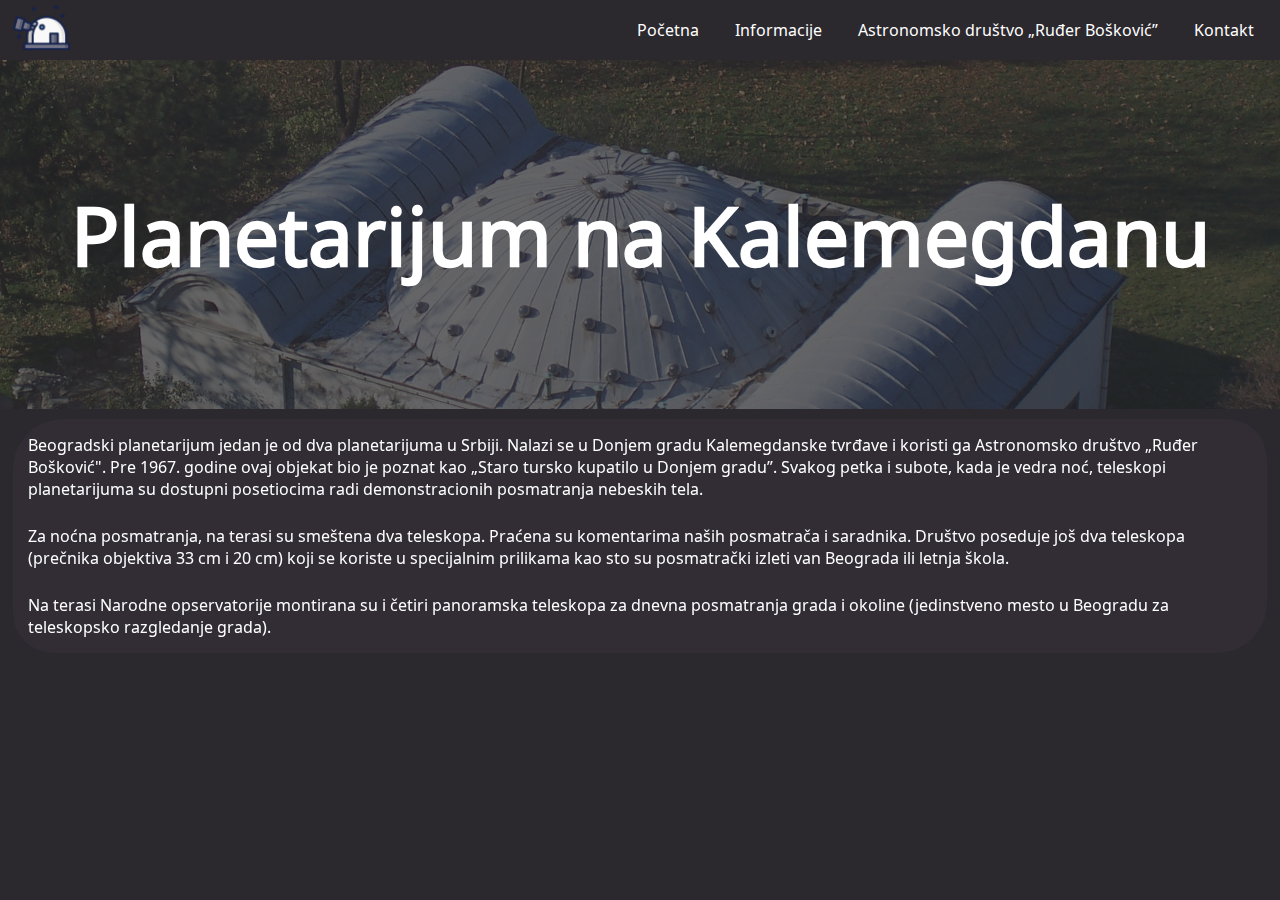
<file: planetarijum/index.html>
<!DOCTYPE html>
<html lang="en">
<head>
    <meta charset="UTF-8">
    <meta http-equiv="X-UA-Compatible" content="IE=edge">
    <meta name="viewport" content="width=device-width, initial-scale=1.0">
    <title>Planetarijum na Kalemegdanu</title>
    <link rel="shortcut icon" href="img/telescope.png" type="image/x-icon" />
    <link rel="stylesheet" type="text/css" href="css/style.css">
</head>
<body>
    <!-- MENI -->
    <nav>
        <a href="index.html"><img src="img/telescope.png" alt="Slika planetarijuma" id="logo"></a>
        <ul class="menu">
            <li class="menu-iteam"><a href="#">Početna</a></li>
            <li class="menu-iteam"><a href="info.html">Informacije</a></li>                
            <li class="menu-iteam"><a href="adrb.html">Astronomsko društvo „Ruđer Bošković”</a></li>
            <li class="menu-iteam"><a href="kontakt.html">Kontakt</a></li>
        </ul>       
    </nav>
    <!-- KRAJ MENI -->
    <div class="content">
        <div class="title">
            <div class="senkaPrekoSlike"></div>
            <h1>Planetarijum na Kalemegdanu</h1>
        </div>
        <div class="paragraph">
            <p class="p1">Beogradski planetarijum jedan je od dva planetarijuma u Srbiji. Nalazi se u Donjem gradu Kalemegdanske tvrđave i koristi ga Astronomsko društvo „Ruđer Bošković". Pre 1967. godine ovaj objekat bio je poznat kao „Staro tursko kupatilo u Donjem gradu”. Svakog petka i subote, kada je vedra noć, teleskopi planetarijuma su dostupni posetiocima radi demonstracionih posmatranja nebeskih tela.</p>
            <p>Za noćna posmatranja, na terasi su smeštena dva teleskopa. Praćena su komentarima naših posmatrača i saradnika. Društvo poseduje još dva teleskopa (prečnika objektiva 33 cm i 20 cm) koji se koriste u specijalnim prilikama kao sto su posmatrački izleti van Beograda ili letnja škola. </p>        
            <p>Na terasi Narodne opservatorije montirana su i četiri panoramska teleskopa za dnevna posmatranja grada i okoline (jedinstveno mesto u Beogradu za teleskopsko razgledanje grada).</p>
        </div> 
    </div>  
</body>
</html>
</file>
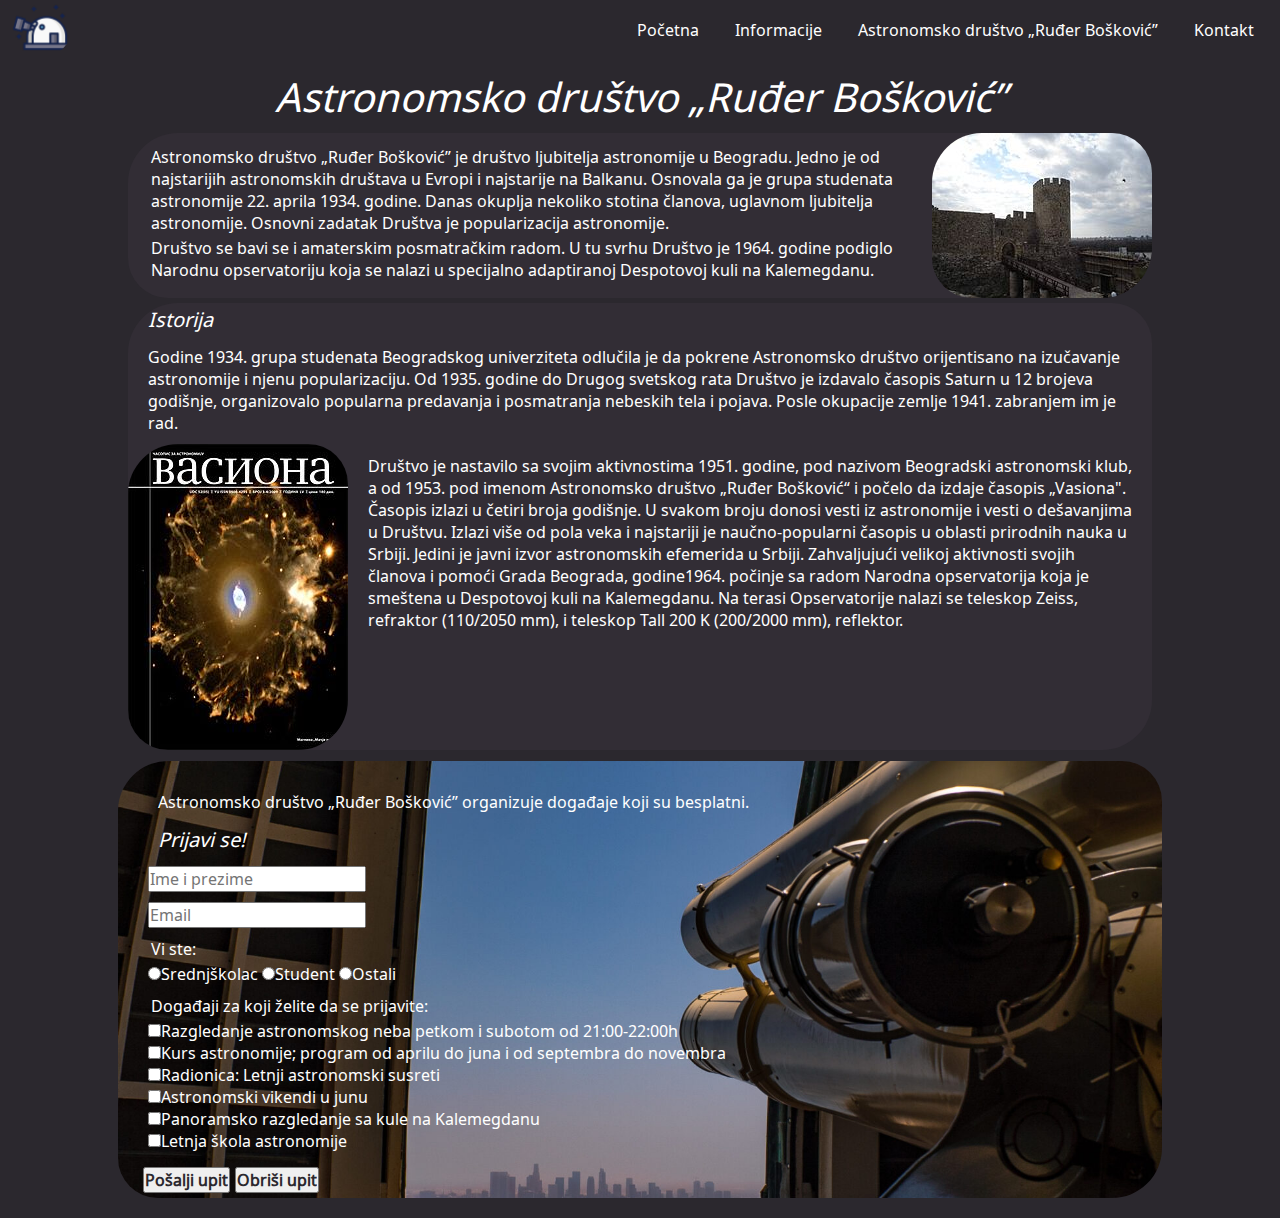
<file: planetarijum/adrb.html>
<!DOCTYPE html>
<html lang="en">
<head>
    <meta charset="UTF-8">
    <meta http-equiv="X-UA-Compatible" content="IE=edge">
    <meta name="viewport" content="width=device-width, initial-scale=1.0">
    <title>Astronomsko društvo „Ruđer Bošković” </title>
    <link rel="shortcut icon" href="img/telescope_icon.ico" type="image/x-icon" />
    <link rel="stylesheet" type="text/css" href="css/adrb.css">
</head>
<body>
    <!-- MENI -->
    <nav>
      <a href="index.html"><img src="img/telescope.png" alt="Slika planetarijuma" id="logo"></a>
      <ul class="menu">
          <li class="menu-iteam"><a href="index.html">Početna</a></li>
          <li class="menu-iteam"><a href="info.html">Informacije</a></li>                
          <li class="menu-iteam"><a href="adrb.html">Astronomsko društvo „Ruđer Bošković”</a></li>
          <li class="menu-iteam"><a href="kontakt.html">Kontakt</a></li>
      </ul>       
  </nav>
  <!-- KRAJ MENI -->
    <h1>Astronomsko društvo „Ruđer Bošković”</h1>
    <div class="deo-1">            
        <div class="deo-1-1">
            <p>Astronomsko društvo „Ruđer Bošković” je društvo ljubitelja astronomije u Beogradu. Jedno je od najstarijih astronomskih društava u Evropi i najstarije na Balkanu. Osnovala ga je grupa studenata astronomije 22. aprila 1934. godine. Danas okuplja nekoliko stotina članova, uglavnom ljubitelja astronomije. Osnovni zadatak Društva je popularizacija astronomije.</p>
            <p>Društvo se bavi se i amaterskim posmatračkim radom. U tu svrhu Društvo je 1964. godine podiglo Narodnu opservatoriju koja se nalazi u specijalno adaptiranoj Despotovoj kuli na Kalemegdanu. </p>
        </div>
        <img src="img/DespotovaKula.jpg" alt="Slika Despotove kule." id="slikaKula">
    </div>
    <div class="deo-2">
        <h2>Istorija</h2>
        <p class="deo-2-2">Godine 1934. grupa studenata Beogradskog univerziteta odlučila je da pokrene Astronomsko društvo orijentisano na izučavanje astronomije i njenu popularizaciju. Od 1935. godine do Drugog svetskog rata Društvo je izdavalo časopis Saturn u 12 brojeva godišnje, organizovalo popularna predavanja i posmatranja nebeskih tela i pojava. Posle okupacije zemlje 1941. zabranjem im je rad.</p>
        <div class="deo-2-1">
            <p class="deo-2-2" class="slika">Društvo je nastavilo sa svojim aktivnostima 1951. godine, pod nazivom Beogradski astronomski klub, a od 1953. pod imenom Astronomsko društvo „Ruđer Bošković“ i počelo da izdaje časopis „Vasiona". Časopis izlazi u četiri broja godišnje. U svakom broju donosi vesti iz astronomije i vesti o dešavanjima u Društvu. Izlazi više od pola veka i najstariji je naučno-popularni časopis u oblasti prirodnih nauka u Srbiji. Jedini je javni izvor astronomskih efemerida u Srbiji. Zahvaljujući velikoj aktivnosti svojih članova i pomoći Grada Beograda, godine1964. počinje sa radom Narodna opservatorija koja je smeštena u Despotovoj kuli na Kalemegdanu. Na terasi Opservatorije nalazi se teleskop Zeiss, refraktor (110/2050 mm), i teleskop Tall 200 K (200/2000 mm), reflektor.</p>
            <img src="img/vasiona.jpg" alt="Slika časopisa." id="slikaVasiona">
        </div>     
    </div>
    <div class="formaCela">
        <p class="deo-1-1">Astronomsko društvo „Ruđer Bošković” organizuje događaje koji su besplatni.</p>
        <h2>Prijavi se!</h2>
        <form>
          <div class="grupa">
            <input type="text" placeholder="Ime i prezime" size="22" name="ime" id="ime">
          </div>
          <div class="grupa">
            <input type="email" placeholder="Email" size="22" name="email" id="email">
          </div>
          <div class="grupa">
            <p>Vi ste:</p>
            <input type="radio" name="tip" id="">Srednjškolac
            <input type="radio" name="tip" id="">Student
            <input type="radio" name="tip" id="">Ostali            
         </div>
          <div class="grupa">
            <p>Događaji za koji želite da se prijavite:</p>
            <input type="checkbox">Razgledanje astronomskog neba petkom i subotom od 21:00-22:00h <br>
            <input type="checkbox">Kurs astronomije; program od aprilu do juna i od septembra do novembra<br>
            <input type="checkbox">Radionica: Letnji astronomski susreti<br>
            <input type="checkbox">Astronomski vikendi u junu<br>
            <input type="checkbox">Panoramsko razgledanje sa kule na Kalemegdanu<br>
            <input type="checkbox">Letnja škola astronomije<br> 
          </div>
          <div class="dugmici">
            <input type="submit" value="Pošalji upit" class="dugme" id="dugmeSubmit">
            <input type="reset" value="Obriši upit" class="dugme">  
          </div>
        </form>
    </div>
    <script src="js/adrb.js"></script>    
</body>
</html>
</file>
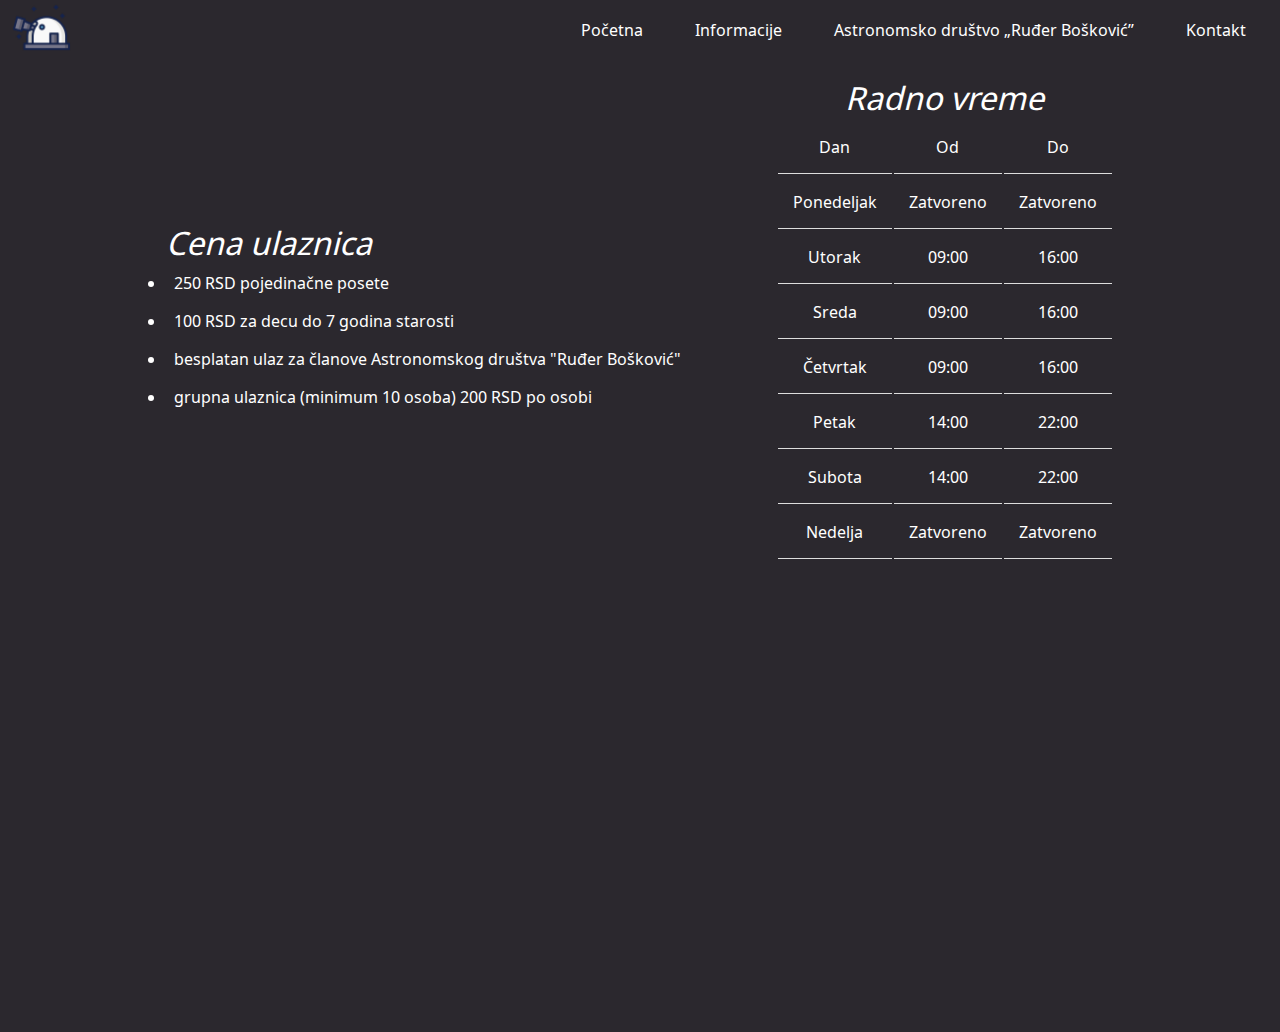
<file: planetarijum/info.html>
<!DOCTYPE html>
<html lang="en">
<head>
    <meta charset="UTF-8">
    <meta http-equiv="X-UA-Compatible" content="IE=edge">
    <meta name="viewport" content="width=device-width, initial-scale=1.0">
    <title>Informacije</title>
    <link rel="shortcut icon" href="img/telescope.png" type="image/x-icon" />
    <link rel="stylesheet" type="text/css"  href="css/info.css">
</head>
<body>
    <!-- MENI -->
    <nav>
        <div id="header">
             <a href="index.html"><img src="img/telescope.png" alt="Slika planetarijuma" id="logo"></a>
             <ul class="menu">
                 <li class="menu-iteam"><a href="index.html">Početna</a></li>
                 <li class="menu-iteam"><a href="info.html">Informacije</a></li>                
                 <li class="menu-iteam"><a href="adrb.html">Astronomsko društvo „Ruđer Bošković”</a></li>
                 <li class="menu-iteam"><a href="kontakt.html">Kontakt</a></li>
             </ul>
         </div>
     </nav>
     <!-- KRAJ MENI -->
     
    <div class="celina">
        <div class="cena">
            <h1 class="naslovCena">Cena ulaznica</h2>
            <ul>
                <li class="tackica">250 RSD pojedinačne posete</li>
                <li class="tackica">100 RSD za decu do 7 godina starosti</li>
                <li class="tackica">besplatan ulaz za članove Astronomskog društva "Ruđer Bošković"</li>
                <li class="tackica">grupna ulaznica (minimum 10 osoba) 200 RSD po osobi</li>
            </ul>
        </div>
        <table>
            <caption>Radno vreme</caption>
             <tr>
                <th>Dan</th>
                <th>Od</th>
                <th>Do</th>
            </tr>
            <tr>
                <td>Ponedeljak</td>
                <td>Zatvoreno</td>
                <td>Zatvoreno</td>
            </tr>
            <tr>
                <td>Utorak</td>
                <td>09:00</td>
                <td>16:00</td>
            </tr>
            <tr>
                <td>Sreda</td>
                <td>09:00</td>
                <td>16:00</td>
            </tr>
            <tr>
                <td>Četvrtak</td>
                <td>09:00</td>
                <td>16:00</td>
            </tr>
            <tr>
                <td>Petak</td>
                <td>14:00</td>
                <td>22:00</td>
            </tr>
            <tr>
                <td>Subota</td>
                <td>14:00</td>
                <td>22:00</td>
            </tr>
            <tr>
                <td>Nedelja</td>
                <td>Zatvoreno</td>
                <td>Zatvoreno</td>
            </tr>
        </table>
    </div>
    <iframe src="https://www.google.com/maps/embed?pb=!1m14!1m8!1m3!1d11319.273352749387!2d20.4496468!3d44.8252654!3m2!1i1024!2i768!4f13.1!3m3!1m2!1s0x0%3A0xbcc4f9aadf68af88!2sBeogradski%20Planetarijum!5e0!3m2!1ssr!2srs!4v1668026521685!5m2!1ssr!2srs" 
        width="600" height="450" style="border:0;" loading="layz">
    </iframe>
</body>
</html>
</file>
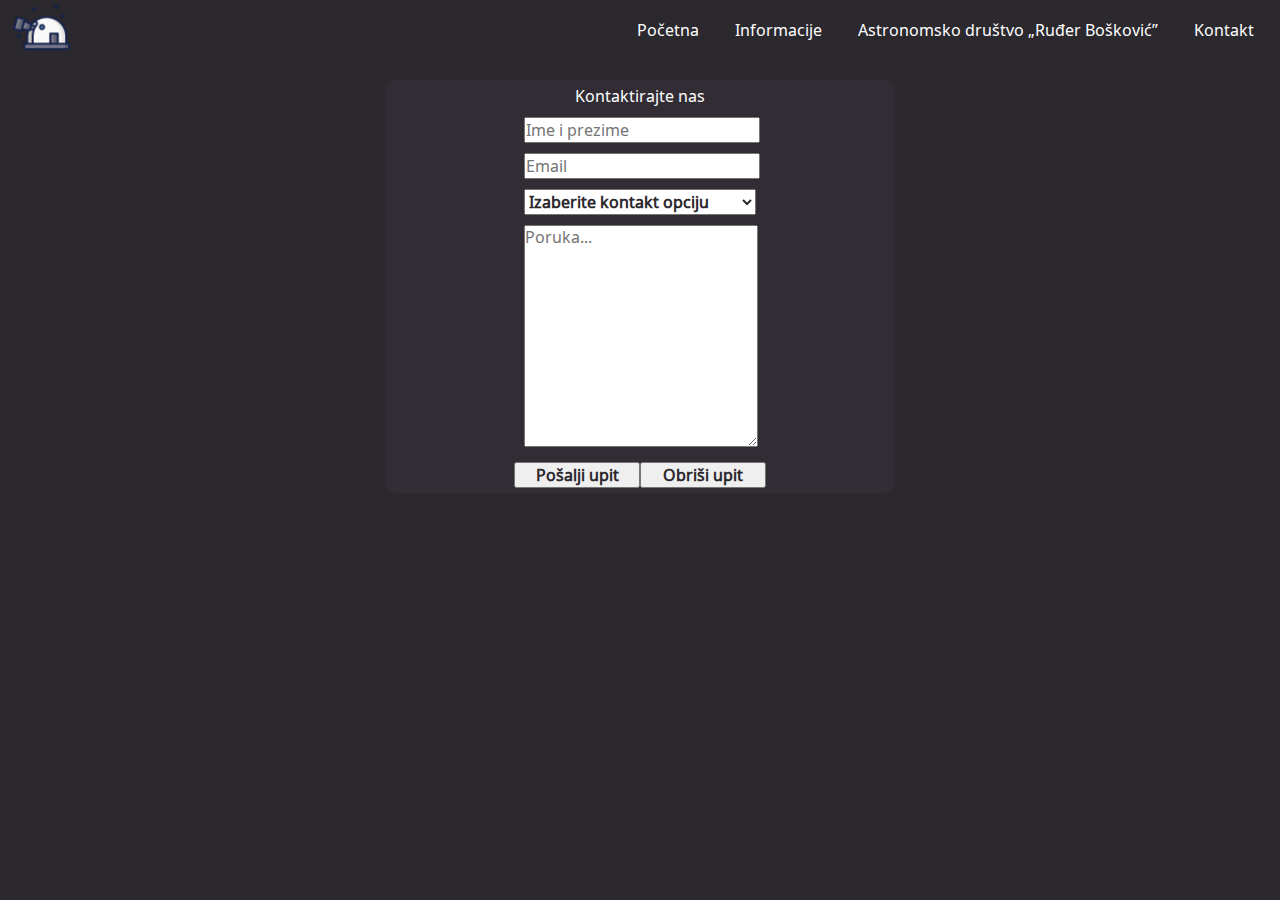
<file: planetarijum/kontakt.html>
<!DOCTYPE html>
<html lang="en">
<head>
    <meta charset="UTF-8">
    <meta http-equiv="X-UA-Compatible" content="IE=edge">
    <meta name="viewport" content="width=device-width, initial-scale=1.0">
    <title>Kontakt</title>
    <link rel="shortcut icon" href="img/telescope.png" type="image/x-icon" />
    <link rel="stylesheet" type="text/css"  href="css/kontakt.css">
</head>
<body>
    <!-- MENI -->
    <nav>
      <div id="header">
           <a href="index.html"><img src="img/telescope.png" alt="Slika planetarijuma" id="logo"></a>
           <ul class="menu">
               <li class="menu-iteam"><a href="index.html">Početna</a></li>
               <li class="menu-iteam"><a href="info.html">Informacije</a></li>                
               <li class="menu-iteam"><a href="adrb.html">Astronomsko društvo „Ruđer Bošković”</a></li>
               <li class="menu-iteam"><a href="kontakt.html">Kontakt</a></li>
           </ul>
       </div>
   </nav>
   <!-- KRAJ MENI -->
    <div class="formaCela">
      <h1>Kontaktirajte nas</h1>
      <form>
        <div class="grupa">
          <input type="text" placeholder="Ime i prezime" name="ime" id="ime">
        </div>
        <div class="grupa">
          <input type="email" placeholder="Email" name="email" id="email">
        </div>
        <div class="grupa">
          <select id="izbor">
            <option disabled selected hidden>Izaberite kontakt opciju</option>
            <optgroup label="Rezervacija ulaznica">
              <option>Pojedinačne posete</option>
              <option>Grupne posete</option>
            </optgroup>
            <optgroup label="Ostalo">
              <option>Vaše primedbe i sugestije</option>
              <option>Ostala pitanja</option>
            </optgroup>
          </select>
       </div>
        <div class="grupa">
          <textarea placeholder="Poruka..." rows="10" cols="23" name="text"></textarea>
        </div>
        <div class="dugmici">
          <input type="submit" value="Pošalji upit" class="dugme" id="dugmeSubmit">
          <input type="reset" value="Obriši upit" class="dugme"> 
        </div>
      </form>
      </div>
    <script src="js/script.js"></script>
</body>
</html>
</file>
<file: planetarijum/css/style.css>
@import url('https://fonts.googleapis.com/css2?family=Noto+Sans+Limbu&display=swap');
*{
    font-family: 'Noto Sans Limbu', sans-serif;  
    font-size: medium;
    font-weight: 300;
    color: white;
    margin: 0;      
    padding: 0;      

}
body {
    background-color: rgb(43 40 46);
}
    /*  ZAGLAVLJE   */
nav {
    height: 60px;
    display: flex;
    justify-content: space-between;
    align-items: center;
}
#logo {
    height: 7vh;  
    margin-left: 10px;
}
.menu {
    list-style-type: none;
    margin-right: 10px;
}
.menu-iteam {
    display: inline; 
}
.menu-iteam  a {
    padding: 14px 16px; 
    text-decoration: none; 
}
.menu-iteam a:hover {
    font-style: italic;
}
/*  KRAJ ZAGLAVLJE   */
.content {
    display: flex;
    flex-direction: column;
    align-items: center;
    justify-content: space-between;
    position: fixed;
}
.title{
    width: 100vw;
    position: relative;
    background: url(../img/bgPlanetarijum.jpg);
    background-size: cover;
    z-index:1;
}
.senkaPrekoSlike {
    position: absolute;
    background-color: rgb(41 42 45 / 72%);
    width: 100%;
    height: 100%;
    z-index: 2;
}
  h1{
    position: relative; 
    font-size: 80px;
    font-weight: 600;
    text-align: center;
    padding:120px 10px;
    z-index: 3;
}
p{    
    margin: 5px;
    padding: 10px;
}
.paragraph{
    margin: 10px; 
    border-radius: 50px 40px ;
    background-color: rgb(50 45 53);
    width: 98% 
}
    /*  RESPOZIVNOST   */
@media (max-width: 768px) {
    nav {
        flex-direction: column;
        justify-content: center;
        align-items: center;
		width: 100%;
        height: auto;
    }    
    #logo{
        margin-left: 0;
    }
    .menu{        
        margin-right: 0;
    }
    
    .menu-iteam{
        display: block;      
    } 
    .menu-iteam a{
        display: block;
        text-align: center;
    }
    h1{
        font-size: 20px;
    } 
    .paragraph{
        margin: 10px 0;
    }
}
</file>
<file: planetarijum/css/adrb.css>
@import url('https://fonts.googleapis.com/css2?family=Noto+Sans+Limbu&display=swap');
*{
    font-family: 'Noto Sans Limbu', sans-serif;  
    font-size: medium;
    font-weight: 300;
    color: white;
    margin: 0;      
    padding: 0;     
}
body{
    background-color: rgb(43 40 46);
}
    /*  ZAGLAVLJA  */
nav {
    height: 60px;
    display: flex;
    justify-content: space-between;
    align-items: center;
}
#logo{
    height: 7vh;  
    margin-left: 10px;
}
.menu{
    list-style-type: none; 
    margin-right: 10px;
}
.menu-iteam {
    display: inline; 
}
.menu-iteam  a {
    padding: 14px 16px; 
    text-decoration: none; 
}
.menu-iteam a:hover {
    font-style: italic;
}
    /*  KRAJ ZAGLAVLJA  */
 .deo-1, .deo-2, .formaCela{
    margin-left: auto;
    margin-right: auto;
    border-radius: 50px 40px ;
    background-color: rgb(50 45 53);
    width: 80%;    
}
img{border-radius: 50px 40px;}
p{margin: 3px;}
h1 {
    margin: 7px;
    padding: 2px 15px;
    font-style: italic;
    font-size: 40px;
    text-align: center;
}
h2{
    margin: 5px;
    padding: 3px 15px;
    font-style: italic;
    font-size: 20px; 
}
.deo-1{    
    display: flex;
    flex-direction: row;       
}
.deo-1-1{
    margin: 1% 1% 1% 2%;
}
.deo-2-1{
    margin: 1% 0.5% 1% 0%;
    display: flex;
    flex-direction: row-reverse;
    justify-content: space-between;    
}
.deo-2-2{
    margin: 1% 1% 1% 2%;
}
.formaCela{
    padding-left: 20px;
    padding-top: 20px;
    margin-bottom: 20px;
    background: url(../img/zeiss.jpg);
    background-size: cover;
}
.grupa{
    margin: 10px;
}
.dugmici{
    display: flex;
    flex-direction: row;
    gap: 5px;
    padding: 5px;
}
.dugme{
    color: rgb(43 40 46);
    font-weight: 600;
}
input {
    color: rgb(43 40 46); 
}
    /*  RESPOZIVNOST   */
@media (max-width: 768px) { 
    nav {
        flex-direction: column;
        justify-content: center;
        align-items: center;
		width: 100%;
        height: auto;
    }    
    #logo{
        margin-left: 0;
    }
    .menu{        
        margin-right: 0;
    }
    .menu-iteam{
        display: block;      
    } 
    .menu-iteam a{
        display: block; 
        text-align: center;
    }
    h1{
        font-size: 25px;
    }
    h2{
        font-size: 20px;
    }
    .deo-1, .deo-2-1{
        flex-direction: column;
    }
    #slikaKula{
        height: 180px;
    }
    #slikaVasiona{
        height: 350px;
    }
}
</file>
<file: planetarijum/css/info.css>
@import url('https://fonts.googleapis.com/css2?family=Noto+Sans+Limbu&display=swap');
*{
    font-family: 'Noto Sans Limbu', sans-serif;  
    font-size: medium;
    font-weight: 300;
    color: white;
    margin: 0;      
    padding: 0;      
}
body{
    background-color: rgb(43 40 46);
}
    /*  ZAGLAVLJE   */
#header {
    height: 60px;
    display: flex;
    justify-content: space-between;
    align-items: center;
}
#logo{
    width: 7vh;  
    margin-left: 10px;
}
.menu{
    list-style-type: none; 
    margin-right: 10px;
}
.menu-iteam{
    display: inline;      
} 
.menu-iteam  a {
    padding: 14px 16px; 
    text-decoration: none; 
}
.menu-iteam a:hover {
    font-style: italic;
}
    /*  KRAJ ZAGLAVLJA  */
td, th {
    padding: 15px;
    text-align: center;
    border-bottom: 1px solid #ddd;
    height: 6px;
}
.celina{
    display: flex;
    flex-direction: row;
    justify-content: space-evenly;
    align-items: center;
    margin:  16px 80px;
}
h1, caption{    
    font-style: italic;
    font-size: xx-large;
}
li{
    padding: 8px;
}
iframe{
    left:0;
    top:0;
    width:100%;
    position:relative;
}
    /* RESPOZIVNOST */
@media (max-width: 768px) {
    #header {
        flex-direction: column;
        justify-content: center;
        align-items: center;
		width: 100%;
        height: auto;
    }    
    #logo{
        margin-left: 0;
    }
    .menu{        
        margin-right: 0;
    }
    .menu-iteam{
        display: block;      
    }  
    .menu-iteam a{
        display: block;
        text-align: center;
    }     
    .celina {
        flex-direction: column;    
    } 
    .tackica{
        list-style-type: none;
    }
    .cena{
        text-align: center;
        margin-top: 16px;
        margin-bottom: 32px;
    }
  }
</file>
<file: planetarijum/css/kontakt.css>
@import url('https://fonts.googleapis.com/css2?family=Noto+Sans+Limbu&display=swap');
*{
    font-family: 'Noto Sans Limbu', sans-serif;  
    font-size: medium;
    font-weight: 300;
    color: white;
    margin: 0;      
    padding: 0;    
}
body{
    background-color: rgb(43 40 46);
}
    /* ZAGLAVLJA  */
#header {
    height: 60px;
    display: flex;
    justify-content: space-between;
    align-items: center;
}
#logo{
    width: 7vh;  
    margin-left: 10px;
}
.menu{
    list-style-type: none; 
    margin-right: 10px;
}
.menu-iteam {
    display: inline; 
}
.menu-iteam  a {
    padding: 14px 16px; 
    text-decoration: none; 
}
.menu-iteam a:hover {
    font-style: italic;
}
    /*  KRAJ ZAGLAVLJA  */
.formaCela{
    display: flex;
    flex-direction: column;
    align-items: center;
    max-width: 500px;
    margin: 20px auto;
    padding: 5px;
    border-radius: 10px;
    background-color:rgb(50 45 53);
}
.grupa{
    margin: 10px;
}
.dugmici{
    display: flex;
    flex-direction: row;
}
input, select, textarea{
    width: 100%;
    color: rgb(43 40 46); 
}
.dugme, select, optgroup, option{
    color: rgb(43 40 46);
    font-weight: 600;
}
    /*  RESPOZIVNOST   */
@media (max-width: 768px) {
    #header {
        flex-direction: column;
        justify-content: center;
        align-items: center;
		width: 100%;
        height: auto;
    }    
    #logo{
        margin-left: 0;
    }
    .menu{        
        margin-right: 0;
    }
    .menu-iteam{
        display: block;      
    } 
    .menu-iteam a{
        display: block;
        text-align: center;
    }
}
</file>
